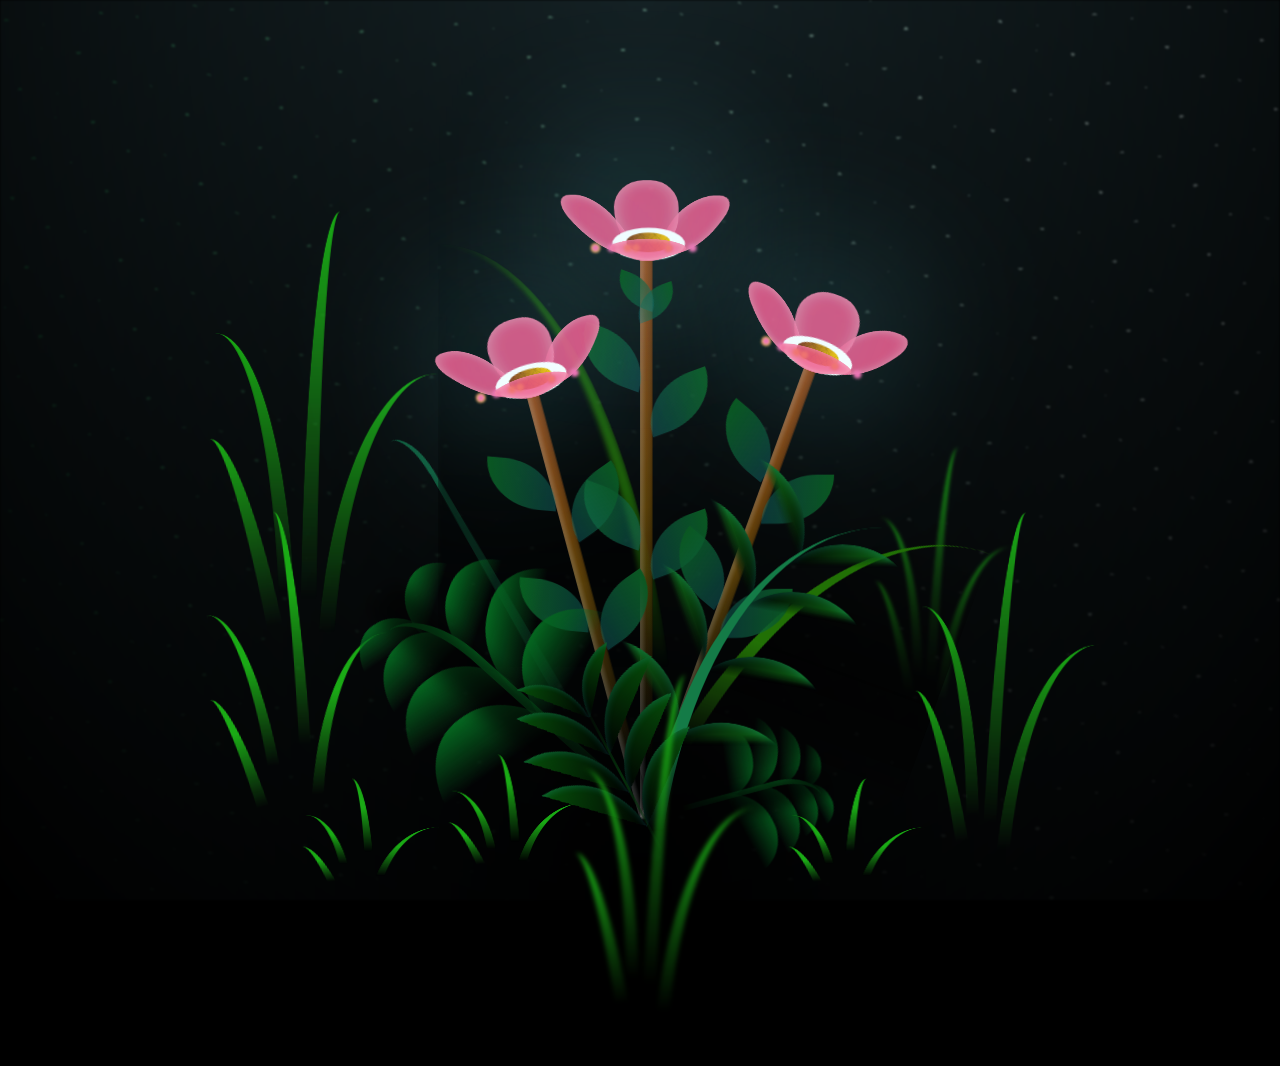
<file: style/gift/gift.html>
<!DOCTYPE html>
<html lang="en">

<head>
  <meta charset="UTF-8">
  <meta http-equiv="X-UA-Compatible" content="IE=edge">
  <meta name="viewport" content="width=device-width, initial-scale=1.0">
  <link rel="stylesheet" href="https://cdnjs.cloudflare.com/ajax/libs/font-awesome/6.5.1/css/all.min.css">
  <link rel="icon" type="image/png" href="https://i.postimg.cc/qvjz8QFW/Logo.png" />
  <link rel="stylesheet" href="./style/style.css">
  <title>Bông Hoa 8/3 💗</title>
</head>

<body class="container">
  <div id="mainContent" class="main-content">
    <div class="night"></div>


    <div class="flowers">

      <div class="flower flower--1">
        <div class="flower__leafs flower__leafs--1">
          <div class="flower__leaf flower__leaf--1"></div>
          <div class="flower__leaf flower__leaf--2"></div>
          <div class="flower__leaf flower__leaf--3"></div>
          <div class="flower__leaf flower__leaf--4"></div>
          <div class="flower__white-circle"></div>

          <div class="flower__light flower__light--1"></div>
          <div class="flower__light flower__light--2"></div>
          <div class="flower__light flower__light--3"></div>
          <div class="flower__light flower__light--4"></div>
          <div class="flower__light flower__light--5"></div>
          <div class="flower__light flower__light--6"></div>
          <div class="flower__light flower__light--7"></div>
          <div class="flower__light flower__light--8"></div>

        </div>
        <div class="flower__line">
          <div class="flower__line__leaf flower__line__leaf--1"></div>
          <div class="flower__line__leaf flower__line__leaf--2"></div>
          <div class="flower__line__leaf flower__line__leaf--3"></div>
          <div class="flower__line__leaf flower__line__leaf--4"></div>
          <div class="flower__line__leaf flower__line__leaf--5"></div>
          <div class="flower__line__leaf flower__line__leaf--6"></div>
        </div>
      </div>

      <div class="flower flower--2">
        <div class="flower__leafs flower__leafs--2">
          <div class="flower__leaf flower__leaf--1"></div>
          <div class="flower__leaf flower__leaf--2"></div>
          <div class="flower__leaf flower__leaf--3"></div>
          <div class="flower__leaf flower__leaf--4"></div>
          <div class="flower__white-circle"></div>

          <div class="flower__light flower__light--1"></div>
          <div class="flower__light flower__light--2"></div>
          <div class="flower__light flower__light--3"></div>
          <div class="flower__light flower__light--4"></div>
          <div class="flower__light flower__light--5"></div>
          <div class="flower__light flower__light--6"></div>
          <div class="flower__light flower__light--7"></div>
          <div class="flower__light flower__light--8"></div>

        </div>
        <div class="flower__line">
          <div class="flower__line__leaf flower__line__leaf--1"></div>
          <div class="flower__line__leaf flower__line__leaf--2"></div>
          <div class="flower__line__leaf flower__line__leaf--3"></div>
          <div class="flower__line__leaf flower__line__leaf--4"></div>
        </div>
      </div>

      <div class="flower flower--3">
        <div class="flower__leafs flower__leafs--3">
          <div class="flower__leaf flower__leaf--1"></div>
          <div class="flower__leaf flower__leaf--2"></div>
          <div class="flower__leaf flower__leaf--3"></div>
          <div class="flower__leaf flower__leaf--4"></div>
          <div class="flower__white-circle"></div>

          <div class="flower__light flower__light--1"></div>
          <div class="flower__light flower__light--2"></div>
          <div class="flower__light flower__light--3"></div>
          <div class="flower__light flower__light--4"></div>
          <div class="flower__light flower__light--5"></div>
          <div class="flower__light flower__light--6"></div>
          <div class="flower__light flower__light--7"></div>
          <div class="flower__light flower__light--8"></div>

        </div>
        <div class="flower__line">
          <div class="flower__line__leaf flower__line__leaf--1"></div>
          <div class="flower__line__leaf flower__line__leaf--2"></div>
          <div class="flower__line__leaf flower__line__leaf--3"></div>
          <div class="flower__line__leaf flower__line__leaf--4"></div>
        </div>
      </div>

      <div class="grow-ans" style="--d:1.2s">
        <div class="flower__g-long">
          <div class="flower__g-long__top"></div>
          <div class="flower__g-long__bottom"></div>
        </div>
      </div>

      <div class="growing-grass">
        <div class="flower__grass flower__grass--1">
          <div class="flower__grass--top"></div>
          <div class="flower__grass--bottom"></div>
          <div class="flower__grass__leaf flower__grass__leaf--1"></div>
          <div class="flower__grass__leaf flower__grass__leaf--2"></div>
          <div class="flower__grass__leaf flower__grass__leaf--3"></div>
          <div class="flower__grass__leaf flower__grass__leaf--4"></div>
          <div class="flower__grass__leaf flower__grass__leaf--5"></div>
          <div class="flower__grass__leaf flower__grass__leaf--6"></div>
          <div class="flower__grass__leaf flower__grass__leaf--7"></div>
          <div class="flower__grass__leaf flower__grass__leaf--8"></div>
          <div class="flower__grass__overlay"></div>
        </div>
      </div>

      <div class="growing-grass">
        <div class="flower__grass flower__grass--2">
          <div class="flower__grass--top"></div>
          <div class="flower__grass--bottom"></div>
          <div class="flower__grass__leaf flower__grass__leaf--1"></div>
          <div class="flower__grass__leaf flower__grass__leaf--2"></div>
          <div class="flower__grass__leaf flower__grass__leaf--3"></div>
          <div class="flower__grass__leaf flower__grass__leaf--4"></div>
          <div class="flower__grass__leaf flower__grass__leaf--5"></div>
          <div class="flower__grass__leaf flower__grass__leaf--6"></div>
          <div class="flower__grass__leaf flower__grass__leaf--7"></div>
          <div class="flower__grass__leaf flower__grass__leaf--8"></div>
          <div class="flower__grass__overlay"></div>
        </div>
      </div>

      <div class="grow-ans" style="--d:2.4s">
        <div class="flower__g-right flower__g-right--1">
          <div class="leaf"></div>
        </div>
      </div>

      <div class="grow-ans" style="--d:2.8s">
        <div class="flower__g-right flower__g-right--2">
          <div class="leaf"></div>
        </div>
      </div>

      <div class="grow-ans" style="--d:2.8s">
        <div class="flower__g-front">
          <div class="flower__g-front__leaf-wrapper flower__g-front__leaf-wrapper--1">
            <div class="flower__g-front__leaf"></div>
          </div>
          <div class="flower__g-front__leaf-wrapper flower__g-front__leaf-wrapper--2">
            <div class="flower__g-front__leaf"></div>
          </div>
          <div class="flower__g-front__leaf-wrapper flower__g-front__leaf-wrapper--3">
            <div class="flower__g-front__leaf"></div>
          </div>
          <div class="flower__g-front__leaf-wrapper flower__g-front__leaf-wrapper--4">
            <div class="flower__g-front__leaf"></div>
          </div>
          <div class="flower__g-front__leaf-wrapper flower__g-front__leaf-wrapper--5">
            <div class="flower__g-front__leaf"></div>
          </div>
          <div class="flower__g-front__leaf-wrapper flower__g-front__leaf-wrapper--6">
            <div class="flower__g-front__leaf"></div>
          </div>
          <div class="flower__g-front__leaf-wrapper flower__g-front__leaf-wrapper--7">
            <div class="flower__g-front__leaf"></div>
          </div>
          <div class="flower__g-front__leaf-wrapper flower__g-front__leaf-wrapper--8">
            <div class="flower__g-front__leaf"></div>
          </div>
          <div class="flower__g-front__line"></div>
        </div>
      </div>

      <div class="grow-ans" style="--d:3.2s">
        <div class="flower__g-fr">
          <div class="leaf"></div>
          <div class="flower__g-fr__leaf flower__g-fr__leaf--1"></div>
          <div class="flower__g-fr__leaf flower__g-fr__leaf--2"></div>
          <div class="flower__g-fr__leaf flower__g-fr__leaf--3"></div>
          <div class="flower__g-fr__leaf flower__g-fr__leaf--4"></div>
          <div class="flower__g-fr__leaf flower__g-fr__leaf--5"></div>
          <div class="flower__g-fr__leaf flower__g-fr__leaf--6"></div>
          <div class="flower__g-fr__leaf flower__g-fr__leaf--7"></div>
          <div class="flower__g-fr__leaf flower__g-fr__leaf--8"></div>
        </div>
      </div>

      <div class="long-g long-g--0">
        <div class="grow-ans" style="--d:3s">
          <div class="leaf leaf--0"></div>
        </div>
        <div class="grow-ans" style="--d:2.2s">
          <div class="leaf leaf--1"></div>
        </div>
        <div class="grow-ans" style="--d:3.4s">
          <div class="leaf leaf--2"></div>
        </div>
        <div class="grow-ans" style="--d:3.6s">
          <div class="leaf leaf--3"></div>
        </div>
      </div>

      <div class="long-g long-g--1">
        <div class="grow-ans" style="--d:3.6s">
          <div class="leaf leaf--0"></div>
        </div>
        <div class="grow-ans" style="--d:3.8s">
          <div class="leaf leaf--1"></div>
        </div>
        <div class="grow-ans" style="--d:4s">
          <div class="leaf leaf--2"></div>
        </div>
        <div class="grow-ans" style="--d:4.2s">
          <div class="leaf leaf--3"></div>
        </div>
      </div>

      <div class="long-g long-g--2">
        <div class="grow-ans" style="--d:4s">
          <div class="leaf leaf--0"></div>
        </div>
        <div class="grow-ans" style="--d:4.2s">
          <div class="leaf leaf--1"></div>
        </div>
        <div class="grow-ans" style="--d:4.4s">
          <div class="leaf leaf--2"></div>
        </div>
        <div class="grow-ans" style="--d:4.6s">
          <div class="leaf leaf--3"></div>
        </div>
      </div>

      <div class="long-g long-g--3">
        <div class="grow-ans" style="--d:4s">
          <div class="leaf leaf--0"></div>
        </div>
        <div class="grow-ans" style="--d:4.2s">
          <div class="leaf leaf--1"></div>
        </div>
        <div class="grow-ans" style="--d:3s">
          <div class="leaf leaf--2"></div>
        </div>
        <div class="grow-ans" style="--d:3.6s">
          <div class="leaf leaf--3"></div>
        </div>
      </div>

      <div class="long-g long-g--4">
        <div class="grow-ans" style="--d:4s">
          <div class="leaf leaf--0"></div>
        </div>
        <div class="grow-ans" style="--d:4.2s">
          <div class="leaf leaf--1"></div>
        </div>
        <div class="grow-ans" style="--d:3s">
          <div class="leaf leaf--2"></div>
        </div>
        <div class="grow-ans" style="--d:3.6s">
          <div class="leaf leaf--3"></div>
        </div>
      </div>

      <div class="long-g long-g--5">
        <div class="grow-ans" style="--d:4s">
          <div class="leaf leaf--0"></div>
        </div>
        <div class="grow-ans" style="--d:4.2s">
          <div class="leaf leaf--1"></div>
        </div>
        <div class="grow-ans" style="--d:3s">
          <div class="leaf leaf--2"></div>
        </div>
        <div class="grow-ans" style="--d:3.6s">
          <div class="leaf leaf--3"></div>
        </div>
      </div>

      <div class="long-g long-g--6">
        <div class="grow-ans" style="--d:4.2s">
          <div class="leaf leaf--0"></div>
        </div>
        <div class="grow-ans" style="--d:4.4s">
          <div class="leaf leaf--1"></div>
        </div>
        <div class="grow-ans" style="--d:4.6s">
          <div class="leaf leaf--2"></div>
        </div>
        <div class="grow-ans" style="--d:4.8s">
          <div class="leaf leaf--3"></div>
        </div>
      </div>

      <div class="long-g long-g--7">
        <div class="grow-ans" style="--d:3s">
          <div class="leaf leaf--0"></div>
        </div>
        <div class="grow-ans" style="--d:3.2s">
          <div class="leaf leaf--1"></div>
        </div>
        <div class="grow-ans" style="--d:3.5s">
          <div class="leaf leaf--2"></div>
        </div>
        <div class="grow-ans" style="--d:3.6s">
          <div class="leaf leaf--3"></div>
        </div>
      </div>
    </div>
  </div>
  <audio id="pop-sound" src="../pop.mp3"></audio>
  <script src="./style/script.js"></script>
</body>

</html>
</file>
<file: style/gift/style/style.css>
*,
*::after,
*::before {
  padding: 0;
  margin: 0;
  box-sizing: border-box;
}

:root {
  --dark-color: #000;
}

body {
  display: flex;
  align-items: flex-end;
  justify-content: center;
  min-height: 100vh;
  background-color: var(--dark-color);
  overflow: hidden;
  perspective: 1000px;
}

.night {
  position: fixed;
  left: 50%;
  top: 0;
  transform: translateX(-50%);
  width: 100%;
  height: 100%;
  filter: blur(0.1vmin);
  background-image:
    radial-gradient(ellipse at top, transparent 0%, var(--dark-color)),
    radial-gradient(ellipse at bottom,
      var(--dark-color),
      rgba(145, 233, 255, 0.2)),
    repeating-linear-gradient(220deg,
      rgb(0, 0, 0) 0px,
      rgb(0, 0, 0) 19px,
      transparent 19px,
      transparent 22px),
    repeating-linear-gradient(189deg,
      rgb(0, 0, 0) 0px,
      rgb(0, 0, 0) 19px,
      transparent 19px,
      transparent 22px),
    repeating-linear-gradient(148deg,
      rgb(0, 0, 0) 0px,
      rgb(0, 0, 0) 19px,
      transparent 19px,
      transparent 22px),
    linear-gradient(90deg, rgb(7, 107, 42), rgb(240, 240, 240));
}

.flowers {
  position: relative;
  transform: scale(0.9);
}

.flower {
  position: absolute;
  bottom: 10vmin;
  transform-origin: bottom center;
  z-index: 10;
  --fl-speed: 0.3s;
}

.flower--1 {
  -webkit-animation: moving-flower-1 4s linear infinite;
  animation: moving-flower-1 4s linear infinite;
}

.flower--1 .flower__line {
  height: 70vmin;
  -webkit-animation-delay: 0.3s;
  animation-delay: 0.3s;
}

.flower--1 .flower__line__leaf--1 {
  -webkit-animation: blooming-leaf-right var(--fl-speed) 1.6s backwards;
  animation: blooming-leaf-right var(--fl-speed) 1.6s backwards;
}

.flower--1 .flower__line__leaf--2 {
  -webkit-animation: blooming-leaf-right var(--fl-speed) 1.4s backwards;
  animation: blooming-leaf-right var(--fl-speed) 1.4s backwards;
}

.flower--1 .flower__line__leaf--3 {
  -webkit-animation: blooming-leaf-left var(--fl-speed) 1.2s backwards;
  animation: blooming-leaf-left var(--fl-speed) 1.2s backwards;
}

.flower--1 .flower__line__leaf--4 {
  -webkit-animation: blooming-leaf-left var(--fl-speed) 1s backwards;
  animation: blooming-leaf-left var(--fl-speed) 1s backwards;
}

.flower--1 .flower__line__leaf--5 {
  -webkit-animation: blooming-leaf-right var(--fl-speed) 1.8s backwards;
  animation: blooming-leaf-right var(--fl-speed) 1.8s backwards;
}

.flower--1 .flower__line__leaf--6 {
  -webkit-animation: blooming-leaf-left var(--fl-speed) 2s backwards;
  animation: blooming-leaf-left var(--fl-speed) 2s backwards;
}

.flower--2 {
  left: 50%;
  transform: rotate(20deg);
  -webkit-animation: moving-flower-2 4s linear infinite;
  animation: moving-flower-2 4s linear infinite;
}

.flower--2 .flower__line {
  height: 60vmin;
  -webkit-animation-delay: 0.6s;
  animation-delay: 0.6s;
}

.flower--2 .flower__line__leaf--1 {
  -webkit-animation: blooming-leaf-right var(--fl-speed) 1.9s backwards;
  animation: blooming-leaf-right var(--fl-speed) 1.9s backwards;
}

.flower--2 .flower__line__leaf--2 {
  -webkit-animation: blooming-leaf-right var(--fl-speed) 1.7s backwards;
  animation: blooming-leaf-right var(--fl-speed) 1.7s backwards;
}

.flower--2 .flower__line__leaf--3 {
  -webkit-animation: blooming-leaf-left var(--fl-speed) 1.5s backwards;
  animation: blooming-leaf-left var(--fl-speed) 1.5s backwards;
}

.flower--2 .flower__line__leaf--4 {
  -webkit-animation: blooming-leaf-left var(--fl-speed) 1.3s backwards;
  animation: blooming-leaf-left var(--fl-speed) 1.3s backwards;
}

.flower--3 {
  left: 50%;
  transform: rotate(-15deg);
  -webkit-animation: moving-flower-3 4s linear infinite;
  animation: moving-flower-3 4s linear infinite;
}

.flower--3 .flower__line {
  -webkit-animation-delay: 0.9s;
  animation-delay: 0.9s;
}

.flower--3 .flower__line__leaf--1 {
  -webkit-animation: blooming-leaf-right var(--fl-speed) 2.5s backwards;
  animation: blooming-leaf-right var(--fl-speed) 2.5s backwards;
}

.flower--3 .flower__line__leaf--2 {
  -webkit-animation: blooming-leaf-right var(--fl-speed) 2.3s backwards;
  animation: blooming-leaf-right var(--fl-speed) 2.3s backwards;
}

.flower--3 .flower__line__leaf--3 {
  -webkit-animation: blooming-leaf-left var(--fl-speed) 2.1s backwards;
  animation: blooming-leaf-left var(--fl-speed) 2.1s backwards;
}

.flower--3 .flower__line__leaf--4 {
  -webkit-animation: blooming-leaf-left var(--fl-speed) 1.9s backwards;
  animation: blooming-leaf-left var(--fl-speed) 1.9s backwards;
}

.flower__leafs {
  position: relative;
  -webkit-animation: blooming-flower 2s backwards;
  animation: blooming-flower 2s backwards;
}

.flower__leafs--1 {
  -webkit-animation-delay: 1.1s;
  animation-delay: 1.1s;
}

.flower__leafs--2 {
  -webkit-animation-delay: 1.4s;
  animation-delay: 1.4s;
}

.flower__leafs--3 {
  -webkit-animation-delay: 1.7s;
  animation-delay: 1.7s;
}

.flower__leafs::after {
  content: "";
  position: absolute;
  left: 0;
  top: 0;
  transform: translate(-50%, -100%);
  width: 8vmin;
  height: 8vmin;
  background-color: #6bf0ff;
  filter: blur(10vmin);
}

.flower__leaf {
  position: absolute;
  bottom: 0;
  left: 50%;
  width: 8vmin;
  height: 11vmin;
  border-radius: 51% 49% 47% 53%/44% 45% 55% 69%;
  background-color: #f672b0;
  background-image: linear-gradient(to top, #ee5286, #ee5286);
  transform-origin: bottom center;
  opacity: 0.9;
  box-shadow: inset 0 0 2vmin rgba(255, 255, 255, 0.5);
}

.flower__leaf--1 {
  transform: translate(-10%, 1%) rotateY(40deg) rotateX(-50deg);
}

.flower__leaf--2 {
  transform: translate(-50%, -4%) rotateX(40deg);
}

.flower__leaf--3 {
  transform: translate(-90%, 0%) rotateY(45deg) rotateX(50deg);
}

.flower__leaf--4 {
  width: 8vmin;
  height: 8vmin;
  transform-origin: bottom left;
  border-radius: 4vmin 10vmin 4vmin 4vmin;
  transform: translate(0%, 18%) rotateX(70deg) rotate(-43deg);
  background-image: linear-gradient(to top, #ee5286, #ee5286);
  z-index: 1;
  opacity: 0.8;
}

.flower__white-circle {
  position: absolute;
  left: -3.5vmin;
  top: -3vmin;
  width: 9vmin;
  height: 4vmin;
  border-radius: 50%;
  background-color: #fff;
}

.flower__white-circle::after {
  content: "";
  position: absolute;
  left: 50%;
  top: 45%;
  transform: translate(-50%, -50%);
  width: 60%;
  height: 60%;
  border-radius: inherit;
  background-image:
    repeating-linear-gradient(135deg,
      rgba(0, 0, 0, 0.03) 0px,
      rgba(0, 0, 0, 0.03) 1px,
      transparent 1px,
      transparent 12px),
    repeating-linear-gradient(45deg,
      rgba(0, 0, 0, 0.03) 0px,
      rgba(0, 0, 0, 0.03) 1px,
      transparent 1px,
      transparent 12px),
    repeating-linear-gradient(67.5deg,
      rgba(0, 0, 0, 0.03) 0px,
      rgba(0, 0, 0, 0.03) 1px,
      transparent 1px,
      transparent 12px),
    repeating-linear-gradient(135deg,
      rgba(0, 0, 0, 0.03) 0px,
      rgba(0, 0, 0, 0.03) 1px,
      transparent 1px,
      transparent 12px),
    repeating-linear-gradient(45deg,
      rgba(0, 0, 0, 0.03) 0px,
      rgba(0, 0, 0, 0.03) 1px,
      transparent 1px,
      transparent 12px),
    repeating-linear-gradient(112.5deg,
      rgba(0, 0, 0, 0.03) 0px,
      rgba(0, 0, 0, 0.03) 1px,
      transparent 1px,
      transparent 12px),
    repeating-linear-gradient(112.5deg,
      rgba(0, 0, 0, 0.03) 0px,
      rgba(0, 0, 0, 0.03) 1px,
      transparent 1px,
      transparent 12px),
    repeating-linear-gradient(45deg,
      rgba(0, 0, 0, 0.03) 0px,
      rgba(0, 0, 0, 0.03) 1px,
      transparent 1px,
      transparent 12px),
    repeating-linear-gradient(22.5deg,
      rgba(0, 0, 0, 0.03) 0px,
      rgba(0, 0, 0, 0.03) 1px,
      transparent 1px,
      transparent 12px),
    repeating-linear-gradient(45deg,
      rgba(0, 0, 0, 0.03) 0px,
      rgba(0, 0, 0, 0.03) 1px,
      transparent 1px,
      transparent 12px),
    repeating-linear-gradient(22.5deg,
      rgba(0, 0, 0, 0.03) 0px,
      rgba(0, 0, 0, 0.03) 1px,
      transparent 1px,
      transparent 12px),
    repeating-linear-gradient(135deg,
      rgba(0, 0, 0, 0.03) 0px,
      rgba(0, 0, 0, 0.03) 1px,
      transparent 1px,
      transparent 12px),
    repeating-linear-gradient(157.5deg,
      rgba(0, 0, 0, 0.03) 0px,
      rgba(0, 0, 0, 0.03) 1px,
      transparent 1px,
      transparent 12px),
    repeating-linear-gradient(67.5deg,
      rgba(0, 0, 0, 0.03) 0px,
      rgba(0, 0, 0, 0.03) 1px,
      transparent 1px,
      transparent 12px),
    repeating-linear-gradient(67.5deg,
      rgba(0, 0, 0, 0.03) 0px,
      rgba(0, 0, 0, 0.03) 1px,
      transparent 1px,
      transparent 12px),
    linear-gradient(90deg, rgb(127, 47, 21), rgb(255, 206, 0));
}

.flower__line {
  height: 55vmin;
  width: 1.5vmin;
  background-image:
    linear-gradient(to left,
      rgba(0, 0, 0, 0.2),
      transparent,
      rgba(255, 255, 255, 0.2)),
    linear-gradient(to top, transparent 10%, #583e08, #944415);
  box-shadow: inset 0 0 2px rgba(0, 0, 0, 0.5);
  -webkit-animation: grow-flower-tree 4s backwards;
  animation: grow-flower-tree 4s backwards;
}

.flower__line__leaf {
  --w: 7vmin;
  --h: calc(var(--w) + 2vmin);
  position: absolute;
  top: 20%;
  left: 90%;
  width: var(--w);
  height: var(--h);
  border-top-right-radius: var(--h);
  border-bottom-left-radius: var(--h);
  background-image: linear-gradient(to top, rgba(20, 117, 122, 0.4), #095721);
}

.flower__line__leaf--1 {
  transform: rotate(70deg) rotateY(30deg);
}

.flower__line__leaf--2 {
  top: 45%;
  transform: rotate(70deg) rotateY(30deg);
}

.flower__line__leaf--3,
.flower__line__leaf--4,
.flower__line__leaf--6 {
  border-top-right-radius: 0;
  border-bottom-left-radius: 0;
  border-top-left-radius: var(--h);
  border-bottom-right-radius: var(--h);
  left: -460%;
  top: 12%;
  transform: rotate(-70deg) rotateY(30deg);
}

.flower__line__leaf--4 {
  top: 40%;
}

.flower__line__leaf--5 {
  top: 0;
  transform-origin: left;
  transform: rotate(70deg) rotateY(30deg) scale(0.6);
}

.flower__line__leaf--6 {
  top: -2%;
  left: -450%;
  transform-origin: right;
  transform: rotate(-70deg) rotateY(30deg) scale(0.6);
}

.flower__light {
  position: absolute;
  bottom: 0vmin;
  width: 1vmin;
  height: 1vmin;
  background-color: rgb(255, 251, 0);
  border-radius: 50%;
  filter: blur(0.2vmin);
  -webkit-animation: light-ans 4s linear infinite backwards;
  animation: light-ans 4s linear infinite backwards;
}

.flower__light:nth-child(odd) {
  background-color: #f76baf;
}

.flower__light--1 {
  left: -2vmin;
  -webkit-animation-delay: 1s;
  animation-delay: 1s;
}

.flower__light--2 {
  left: 3vmin;
  -webkit-animation-delay: 0.5s;
  animation-delay: 0.5s;
}

.flower__light--3 {
  left: -6vmin;
  -webkit-animation-delay: 0.3s;
  animation-delay: 0.3s;
}

.flower__light--4 {
  left: 6vmin;
  -webkit-animation-delay: 0.9s;
  animation-delay: 0.9s;
}

.flower__light--5 {
  left: -1vmin;
  -webkit-animation-delay: 1.5s;
  animation-delay: 1.5s;
}

.flower__light--6 {
  left: -4vmin;
  -webkit-animation-delay: 3s;
  animation-delay: 3s;
}

.flower__light--7 {
  left: 3vmin;
  -webkit-animation-delay: 2s;
  animation-delay: 2s;
}

.flower__light--8 {
  left: -6vmin;
  -webkit-animation-delay: 3.5s;
  animation-delay: 3.5s;
}

.flower__grass {
  --c: #04661f;
  --line-w: 1.5vmin;
  position: absolute;
  bottom: 12vmin;
  left: -7vmin;
  display: flex;
  flex-direction: column;
  align-items: flex-end;
  z-index: 20;
  transform-origin: bottom center;
  transform: rotate(-48deg) rotateY(40deg);
}

.flower__grass--1 {
  -webkit-animation: moving-grass 2s linear infinite;
  animation: moving-grass 2s linear infinite;
}

.flower__grass--2 {
  left: 2vmin;
  bottom: 10vmin;
  transform: scale(0.5) rotate(75deg) rotateX(10deg) rotateY(-200deg);
  opacity: 0.8;
  z-index: 0;
  -webkit-animation: moving-grass--2 1.5s linear infinite;
  animation: moving-grass--2 1.5s linear infinite;
}

.flower__grass--top {
  width: 7vmin;
  height: 10vmin;
  border-top-right-radius: 100%;
  border-right: var(--line-w) solid var(--c);
  transform-origin: bottom center;
  transform: rotate(-2deg);
}

.flower__grass--bottom {
  margin-top: -2px;
  width: var(--line-w);
  height: 25vmin;
  background-image: linear-gradient(to top, transparent, var(--c));
}

.flower__grass__leaf {
  --size: 10vmin;
  position: absolute;
  width: calc(var(--size) * 2.1);
  height: var(--size);
  border-top-left-radius: var(--size);
  border-top-right-radius: var(--size);
  background-image: linear-gradient(to top,
      transparent,
      transparent 30%,
      var(--c));
  z-index: 100;
}

.flower__grass__leaf--1 {
  top: -6%;
  left: 30%;
  --size: 6vmin;
  transform: rotate(-20deg);
  -webkit-animation: growing-grass-ans--1 2s 2.6s backwards;
  animation: growing-grass-ans--1 2s 2.6s backwards;
}

@-webkit-keyframes growing-grass-ans--1 {
  0% {
    transform-origin: bottom left;
    transform: rotate(-20deg) scale(0);
  }
}

@keyframes growing-grass-ans--1 {
  0% {
    transform-origin: bottom left;
    transform: rotate(-20deg) scale(0);
  }
}

.flower__grass__leaf--2 {
  top: -5%;
  left: -110%;
  --size: 6vmin;
  transform: rotate(10deg);
  -webkit-animation: growing-grass-ans--2 2s 2.4s linear backwards;
  animation: growing-grass-ans--2 2s 2.4s linear backwards;
}

@-webkit-keyframes growing-grass-ans--2 {
  0% {
    transform-origin: bottom right;
    transform: rotate(10deg) scale(0);
  }
}

@keyframes growing-grass-ans--2 {
  0% {
    transform-origin: bottom right;
    transform: rotate(10deg) scale(0);
  }
}

.flower__grass__leaf--3 {
  top: 5%;
  left: 60%;
  --size: 8vmin;
  transform: rotate(-18deg) rotateX(-20deg);
  -webkit-animation: growing-grass-ans--3 2s 2.2s linear backwards;
  animation: growing-grass-ans--3 2s 2.2s linear backwards;
}

@-webkit-keyframes growing-grass-ans--3 {
  0% {
    transform-origin: bottom left;
    transform: rotate(-18deg) rotateX(-20deg) scale(0);
  }
}

@keyframes growing-grass-ans--3 {
  0% {
    transform-origin: bottom left;
    transform: rotate(-18deg) rotateX(-20deg) scale(0);
  }
}

.flower__grass__leaf--4 {
  top: 6%;
  left: -135%;
  --size: 8vmin;
  transform: rotate(2deg);
  -webkit-animation: growing-grass-ans--4 2s 2s linear backwards;
  animation: growing-grass-ans--4 2s 2s linear backwards;
}

@-webkit-keyframes growing-grass-ans--4 {
  0% {
    transform-origin: bottom right;
    transform: rotate(2deg) scale(0);
  }
}

@keyframes growing-grass-ans--4 {
  0% {
    transform-origin: bottom right;
    transform: rotate(2deg) scale(0);
  }
}

.flower__grass__leaf--5 {
  top: 20%;
  left: 60%;
  --size: 10vmin;
  transform: rotate(-24deg) rotateX(-20deg);
  -webkit-animation: growing-grass-ans--5 2s 1.8s linear backwards;
  animation: growing-grass-ans--5 2s 1.8s linear backwards;
}

@-webkit-keyframes growing-grass-ans--5 {
  0% {
    transform-origin: bottom left;
    transform: rotate(-24deg) rotateX(-20deg) scale(0);
  }
}

@keyframes growing-grass-ans--5 {
  0% {
    transform-origin: bottom left;
    transform: rotate(-24deg) rotateX(-20deg) scale(0);
  }
}

.flower__grass__leaf--6 {
  top: 22%;
  left: -180%;
  --size: 10vmin;
  transform: rotate(10deg);
  -webkit-animation: growing-grass-ans--6 2s 1.6s linear backwards;
  animation: growing-grass-ans--6 2s 1.6s linear backwards;
}

@-webkit-keyframes growing-grass-ans--6 {
  0% {
    transform-origin: bottom right;
    transform: rotate(10deg) scale(0);
  }
}

@keyframes growing-grass-ans--6 {
  0% {
    transform-origin: bottom right;
    transform: rotate(10deg) scale(0);
  }
}

.flower__grass__leaf--7 {
  top: 39%;
  left: 70%;
  --size: 10vmin;
  transform: rotate(-10deg);
  -webkit-animation: growing-grass-ans--7 2s 1.4s linear backwards;
  animation: growing-grass-ans--7 2s 1.4s linear backwards;
}

@-webkit-keyframes growing-grass-ans--7 {
  0% {
    transform-origin: bottom left;
    transform: rotate(-10deg) scale(0);
  }
}

@keyframes growing-grass-ans--7 {
  0% {
    transform-origin: bottom left;
    transform: rotate(-10deg) scale(0);
  }
}

.flower__grass__leaf--8 {
  top: 40%;
  left: -215%;
  --size: 11vmin;
  transform: rotate(10deg);
  -webkit-animation: growing-grass-ans--8 2s 1.2s linear backwards;
  animation: growing-grass-ans--8 2s 1.2s linear backwards;
}

@-webkit-keyframes growing-grass-ans--8 {
  0% {
    transform-origin: bottom right;
    transform: rotate(10deg) scale(0);
  }
}

@keyframes growing-grass-ans--8 {
  0% {
    transform-origin: bottom right;
    transform: rotate(10deg) scale(0);
  }
}

.flower__grass__overlay {
  position: absolute;
  top: -10%;
  right: 0%;
  width: 100%;
  height: 100%;
  background-color: rgba(0, 0, 0, 0.6);
  filter: blur(1.5vmin);
  z-index: 100;
}

.flower__g-long {
  --w: 2vmin;
  --h: 6vmin;
  --c: #0e5b3c;
  position: absolute;
  bottom: 10vmin;
  left: -3vmin;
  transform-origin: bottom center;
  transform: rotate(-30deg) rotateY(-20deg);
  display: flex;
  flex-direction: column;
  align-items: flex-end;
  -webkit-animation: flower-g-long-ans 3s linear infinite;
  animation: flower-g-long-ans 3s linear infinite;
}

@-webkit-keyframes flower-g-long-ans {

  0%,
  100% {
    transform: rotate(-30deg) rotateY(-20deg);
  }

  50% {
    transform: rotate(-32deg) rotateY(-20deg);
  }
}

@keyframes flower-g-long-ans {

  0%,
  100% {
    transform: rotate(-30deg) rotateY(-20deg);
  }

  50% {
    transform: rotate(-32deg) rotateY(-20deg);
  }
}

.flower__g-long__top {
  top: calc(var(--h) * -1);
  width: calc(var(--w) + 1vmin);
  height: var(--h);
  border-top-right-radius: 100%;
  border-right: 0.7vmin solid var(--c);
  transform: translate(-0.7vmin, 1vmin);
}

.flower__g-long__bottom {
  width: var(--w);
  height: 50vmin;
  transform-origin: bottom center;
  background-image: linear-gradient(to top, transparent 30%, var(--c));
  box-shadow: inset 0 0 2px rgba(0, 0, 0, 0.5);
  -webkit-clip-path: polygon(35% 0, 65% 1%, 100% 100%, 0% 100%);
  clip-path: polygon(35% 0, 65% 1%, 100% 100%, 0% 100%);
}

.flower__g-right {
  position: absolute;
  bottom: 6vmin;
  left: -2vmin;
  transform-origin: bottom left;
  transform: rotate(20deg);
}

.flower__g-right .leaf {
  width: 30vmin;
  height: 50vmin;
  border-top-left-radius: 100%;
  border-left: 2vmin solid #217005;
  background-image: linear-gradient(to bottom,
      transparent,
      var(--dark-color) 60%);
  -webkit-mask-image: linear-gradient(to top, transparent 30%, #24803e 60%);
  mask-image: linear-gradient(to top, transparent 30%, #24803e 60%);
}

.flower__g-right--1 {
  -webkit-animation: flower-g-right-ans 2.5s linear infinite;
  animation: flower-g-right-ans 2.5s linear infinite;
}

.flower__g-right--2 {
  left: 5vmin;
  transform: rotateY(-180deg);
  -webkit-animation: flower-g-right-ans--2 3s linear infinite;
  animation: flower-g-right-ans--2 3s linear infinite;
}

.flower__g-right--2 .leaf {
  height: 75vmin;
  filter: blur(0.3vmin);
  opacity: 0.8;
}

@-webkit-keyframes flower-g-right-ans {

  0%,
  100% {
    transform: rotate(20deg);
  }

  50% {
    transform: rotate(24deg) rotateX(-20deg);
  }
}

@keyframes flower-g-right-ans {

  0%,
  100% {
    transform: rotate(20deg);
  }

  50% {
    transform: rotate(24deg) rotateX(-20deg);
  }
}

@-webkit-keyframes flower-g-right-ans--2 {

  0%,
  100% {
    transform: rotateY(-180deg) rotate(0deg) rotateX(-20deg);
  }

  50% {
    transform: rotateY(-180deg) rotate(6deg) rotateX(-20deg);
  }
}

@keyframes flower-g-right-ans--2 {

  0%,
  100% {
    transform: rotateY(-180deg) rotate(0deg) rotateX(-20deg);
  }

  50% {
    transform: rotateY(-180deg) rotate(6deg) rotateX(-20deg);
  }
}

.flower__g-front {
  position: absolute;
  bottom: 6vmin;
  left: 2.5vmin;
  z-index: 100;
  transform-origin: bottom center;
  transform: rotate(-28deg) rotateY(30deg) scale(1.04);
  -webkit-animation: flower__g-front-ans 2s linear infinite;
  animation: flower__g-front-ans 2s linear infinite;
}

@-webkit-keyframes flower__g-front-ans {

  0%,
  100% {
    transform: rotate(-28deg) rotateY(30deg) scale(1.04);
  }

  50% {
    transform: rotate(-35deg) rotateY(40deg) scale(1.04);
  }
}

@keyframes flower__g-front-ans {

  0%,
  100% {
    transform: rotate(-28deg) rotateY(30deg) scale(1.04);
  }

  50% {
    transform: rotate(-35deg) rotateY(40deg) scale(1.04);
  }
}

.flower__g-front__line {
  width: 0.3vmin;
  height: 20vmin;
  background-image: linear-gradient(to top,
      transparent,
      #042e0b,
      transparent 100%);
  position: relative;
}

.flower__g-front__leaf-wrapper {
  position: absolute;
  top: 0;
  left: 0;
  transform-origin: bottom left;
  transform: rotate(10deg);
}

.flower__g-front__leaf-wrapper:nth-child(even) {
  left: 0vmin;
  transform: rotateY(-180deg) rotate(5deg);
  -webkit-animation: flower__g-front__leaf-left-ans 1s ease-in backwards;
  animation: flower__g-front__leaf-left-ans 1s ease-in backwards;
}

.flower__g-front__leaf-wrapper:nth-child(odd) {
  -webkit-animation: flower__g-front__leaf-ans 1s ease-in backwards;
  animation: flower__g-front__leaf-ans 1s ease-in backwards;
}

.flower__g-front__leaf-wrapper--1 {
  top: -8vmin;
  transform: scale(0.7);
  -webkit-animation: flower__g-front__leaf-ans 1s 5.5s ease-in backwards !important;
  animation: flower__g-front__leaf-ans 1s 5.5s ease-in backwards !important;
}

.flower__g-front__leaf-wrapper--2 {
  top: -8vmin;
  transform: rotateY(-180deg) scale(0.7) !important;
  -webkit-animation: flower__g-front__leaf-left-ans-2 1s 4.6s ease-in backwards !important;
  animation: flower__g-front__leaf-left-ans-2 1s 4.6s ease-in backwards !important;
}

.flower__g-front__leaf-wrapper--3 {
  top: -3vmin;
  -webkit-animation: flower__g-front__leaf-ans 1s 4.6s ease-in backwards;
  animation: flower__g-front__leaf-ans 1s 4.6s ease-in backwards;
}

.flower__g-front__leaf-wrapper--4 {
  top: -3vmin;
  transform: rotateY(-180deg) scale(0.9) !important;
  -webkit-animation: flower__g-front__leaf-left-ans-2 1s 4.6s ease-in backwards !important;
  animation: flower__g-front__leaf-left-ans-2 1s 4.6s ease-in backwards !important;
}

@-webkit-keyframes flower__g-front__leaf-left-ans-2 {
  0% {
    transform: rotateY(-180deg) scale(0);
  }
}

@keyframes flower__g-front__leaf-left-ans-2 {
  0% {
    transform: rotateY(-180deg) scale(0);
  }
}

.flower__g-front__leaf-wrapper--5,
.flower__g-front__leaf-wrapper--6 {
  top: 2vmin;
}

.flower__g-front__leaf-wrapper--7,
.flower__g-front__leaf-wrapper--8 {
  top: 6.5vmin;
}

.flower__g-front__leaf-wrapper--2 {
  -webkit-animation-delay: 5.2s !important;
  animation-delay: 5.2s !important;
}

.flower__g-front__leaf-wrapper--3 {
  -webkit-animation-delay: 4.9s !important;
  animation-delay: 4.9s !important;
}

.flower__g-front__leaf-wrapper--5 {
  -webkit-animation-delay: 4.3s !important;
  animation-delay: 4.3s !important;
}

.flower__g-front__leaf-wrapper--6 {
  -webkit-animation-delay: 4.1s !important;
  animation-delay: 4.1s !important;
}

.flower__g-front__leaf-wrapper--7 {
  -webkit-animation-delay: 3.8s !important;
  animation-delay: 3.8s !important;
}

.flower__g-front__leaf-wrapper--8 {
  -webkit-animation-delay: 3.5s !important;
  animation-delay: 3.5s !important;
}

@-webkit-keyframes flower__g-front__leaf-ans {
  0% {
    transform: rotate(10deg) scale(0);
  }
}

@keyframes flower__g-front__leaf-ans {
  0% {
    transform: rotate(10deg) scale(0);
  }
}

@-webkit-keyframes flower__g-front__leaf-left-ans {
  0% {
    transform: rotateY(-180deg) rotate(5deg) scale(0);
  }
}

@keyframes flower__g-front__leaf-left-ans {
  0% {
    transform: rotateY(-180deg) rotate(5deg) scale(0);
  }
}

.flower__g-front__leaf {
  width: 10vmin;
  height: 10vmin;
  border-radius: 100% 0% 0% 100%/100% 100% 0% 0%;
  box-shadow: inset 0 2px 1vmin hsla(184deg, 97%, 58%, 0.2);
  background-image:
    linear-gradient(to bottom left, transparent, var(--dark-color)),
    linear-gradient(to bottom right, #064f0a 50%, transparent 50%, transparent);
  -webkit-mask-image: linear-gradient(to bottom right,
      #097149 50%,
      transparent 50%,
      transparent);
  mask-image: linear-gradient(to bottom right,
      #0e8723 50%,
      transparent 50%,
      transparent);
}

.flower__g-fr {
  position: absolute;
  bottom: -4vmin;
  left: vmin;
  transform-origin: bottom left;
  z-index: 10;
  -webkit-animation: flower__g-fr-ans 2s linear infinite;
  animation: flower__g-fr-ans 2s linear infinite;
}

@-webkit-keyframes flower__g-fr-ans {

  0%,
  100% {
    transform: rotate(2deg);
  }

  50% {
    transform: rotate(4deg);
  }
}

@keyframes flower__g-fr-ans {

  0%,
  100% {
    transform: rotate(2deg);
  }

  50% {
    transform: rotate(4deg);
  }
}

.flower__g-fr .leaf {
  width: 30vmin;
  height: 50vmin;
  border-top-left-radius: 100%;
  border-left: 2vmin solid #147b47;
  -webkit-mask-image: linear-gradient(to top, transparent 25%, #0e4e2a 50%);
  mask-image: linear-gradient(to top, transparent 25%, #0e4e2a 50%);
  position: relative;
  z-index: 1;
}

.flower__g-fr__leaf {
  position: absolute;
  top: 0;
  left: 0;
  width: 10vmin;
  height: 10vmin;
  border-radius: 100% 0% 0% 100%/100% 100% 0% 0%;
  box-shadow: inset 0 2px 1vmin hsla(184deg, 97%, 58%, 0.2);
  background-image:
    linear-gradient(to bottom left, transparent, var(--dark-color) 98%),
    linear-gradient(to bottom right, #106e18 45%, transparent 50%, transparent);
  -webkit-mask-image: linear-gradient(135deg,
      #175f22 40%,
      transparent 50%,
      transparent);
  mask-image: linear-gradient(135deg,
      #175f22 40%,
      transparent 50%,
      transparent);
}

.flower__g-fr__leaf--1 {
  left: 20vmin;
  transform: rotate(45deg);
  -webkit-animation: flower__g-fr-leaft-ans-1 0.5s 5.2s linear backwards;
  animation: flower__g-fr-leaft-ans-1 0.5s 5.2s linear backwards;
}

@-webkit-keyframes flower__g-fr-leaft-ans-1 {
  0% {
    transform-origin: left;
    transform: rotate(45deg) scale(0);
  }
}

@keyframes flower__g-fr-leaft-ans-1 {
  0% {
    transform-origin: left;
    transform: rotate(45deg) scale(0);
  }
}

.flower__g-fr__leaf--2 {
  left: 12vmin;
  top: -7vmin;
  transform: rotate(25deg) rotateY(-180deg);
  -webkit-animation: flower__g-fr-leaft-ans-6 0.5s 5s linear backwards;
  animation: flower__g-fr-leaft-ans-6 0.5s 5s linear backwards;
}

.flower__g-fr__leaf--3 {
  left: 15vmin;
  top: 6vmin;
  transform: rotate(55deg);
  -webkit-animation: flower__g-fr-leaft-ans-5 0.5s 4.8s linear backwards;
  animation: flower__g-fr-leaft-ans-5 0.5s 4.8s linear backwards;
}

.flower__g-fr__leaf--4 {
  left: 6vmin;
  top: -2vmin;
  transform: rotate(25deg) rotateY(-180deg);
  -webkit-animation: flower__g-fr-leaft-ans-6 0.5s 4.6s linear backwards;
  animation: flower__g-fr-leaft-ans-6 0.5s 4.6s linear backwards;
}

.flower__g-fr__leaf--5 {
  left: 10vmin;
  top: 14vmin;
  transform: rotate(55deg);
  -webkit-animation: flower__g-fr-leaft-ans-5 0.5s 4.4s linear backwards;
  animation: flower__g-fr-leaft-ans-5 0.5s 4.4s linear backwards;
}

@-webkit-keyframes flower__g-fr-leaft-ans-5 {
  0% {
    transform-origin: left;
    transform: rotate(55deg) scale(0);
  }
}

@keyframes flower__g-fr-leaft-ans-5 {
  0% {
    transform-origin: left;
    transform: rotate(55deg) scale(0);
  }
}

.flower__g-fr__leaf--6 {
  left: 0vmin;
  top: 6vmin;
  transform: rotate(25deg) rotateY(-180deg);
  -webkit-animation: flower__g-fr-leaft-ans-6 0.5s 4.2s linear backwards;
  animation: flower__g-fr-leaft-ans-6 0.5s 4.2s linear backwards;
}

@-webkit-keyframes flower__g-fr-leaft-ans-6 {
  0% {
    transform-origin: right;
    transform: rotate(25deg) rotateY(-180deg) scale(0);
  }
}

@keyframes flower__g-fr-leaft-ans-6 {
  0% {
    transform-origin: right;
    transform: rotate(25deg) rotateY(-180deg) scale(0);
  }
}

.flower__g-fr__leaf--7 {
  left: 5vmin;
  top: 22vmin;
  transform: rotate(45deg);
  -webkit-animation: flower__g-fr-leaft-ans-7 0.5s 4s linear backwards;
  animation: flower__g-fr-leaft-ans-7 0.5s 4s linear backwards;
}

@-webkit-keyframes flower__g-fr-leaft-ans-7 {
  0% {
    transform-origin: left;
    transform: rotate(45deg) scale(0);
  }
}

@keyframes flower__g-fr-leaft-ans-7 {
  0% {
    transform-origin: left;
    transform: rotate(45deg) scale(0);
  }
}

.flower__g-fr__leaf--8 {
  left: -4vmin;
  top: 15vmin;
  transform: rotate(15deg) rotateY(-180deg);
  -webkit-animation: flower__g-fr-leaft-ans-8 0.5s 3.8s linear backwards;
  animation: flower__g-fr-leaft-ans-8 0.5s 3.8s linear backwards;
}

@-webkit-keyframes flower__g-fr-leaft-ans-8 {
  0% {
    transform-origin: right;
    transform: rotate(15deg) rotateY(-180deg) scale(0);
  }
}

@keyframes flower__g-fr-leaft-ans-8 {
  0% {
    transform-origin: right;
    transform: rotate(15deg) rotateY(-180deg) scale(0);
  }
}

.long-g {
  position: absolute;
  bottom: 25vmin;
  left: -42vmin;
  transform-origin: bottom left;
}

.long-g--1 {
  bottom: 0vmin;
  transform: scale(0.8) rotate(-5deg);
}

.long-g--1 .leaf {
  -webkit-mask-image: linear-gradient(to top,
      transparent 40%,
      #196d2a 80%) !important;
  mask-image: linear-gradient(to top,
      transparent 40%,
      #196d2a 80%) !important;
}

.long-g--1 .leaf--1 {
  --w: 5vmin;
  --h: 60vmin;
  left: -2vmin;
  transform: rotate(3deg) rotateY(-180deg);
}

.long-g--2,
.long-g--3 {
  bottom: -3vmin;
  left: -35vmin;
  transform-origin: center;
  transform: scale(0.6) rotateX(60deg);
}

.long-g--2 .leaf,
.long-g--3 .leaf {
  -webkit-mask-image: linear-gradient(to top,
      transparent 50%,
      #176220 80%) !important;
  mask-image: linear-gradient(to top,
      transparent 50%,
      #176220 80%) !important;
}

.long-g--2 .leaf--1,
.long-g--3 .leaf--1 {
  left: -1vmin;
  transform: rotateY(-180deg);
}

.long-g--3 {
  left: -17vmin;
  bottom: 0vmin;
}

.long-g--3 .leaf {
  -webkit-mask-image: linear-gradient(to top,
      transparent 40%,
      #176220 80%) !important;
  mask-image: linear-gradient(to top,
      transparent 40%,
      #176220 80%) !important;
}

.long-g--4 {
  left: 25vmin;
  bottom: -3vmin;
  transform-origin: center;
  transform: scale(0.6) rotateX(60deg);
}

.long-g--4 .leaf {
  -webkit-mask-image: linear-gradient(to top,
      transparent 50%,
      #176220 80%) !important;
}

.long-g--5 {
  left: 42vmin;
  bottom: 0vmin;
  transform: scale(0.8) rotate(2deg);
}

.long-g--6 {
  left: 0vmin;
  bottom: -20vmin;
  z-index: 100;
  filter: blur(0.3vmin);
  transform: scale(0.8) rotate(2deg);
}

.long-g--7 {
  left: 35vmin;
  bottom: 20vmin;
  z-index: -1;
  filter: blur(0.3vmin);
  transform: scale(0.6) rotate(2deg);
  opacity: 0.7;
}

.long-g .leaf {
  --w: 15vmin;
  --h: 40vmin;
  --c: #1aaa15;
  position: absolute;
  bottom: 0;
  width: var(--w);
  height: var(--h);
  border-top-left-radius: 100%;
  border-left: 2vmin solid var(--c);
  -webkit-mask-image: linear-gradient(to top,
      transparent 20%,
      var(--dark-color));
  transform-origin: bottom center;
}

.long-g .leaf--0 {
  left: 2vmin;
  -webkit-animation: leaf-ans-1 4s linear infinite;
  animation: leaf-ans-1 4s linear infinite;
}

.long-g .leaf--1 {
  --w: 5vmin;
  --h: 60vmin;
  -webkit-animation: leaf-ans-1 4s linear infinite;
  animation: leaf-ans-1 4s linear infinite;
}

.long-g .leaf--2 {
  --w: 10vmin;
  --h: 40vmin;
  left: -0.5vmin;
  bottom: 5vmin;
  transform-origin: bottom left;
  transform: rotateY(-180deg);
  -webkit-animation: leaf-ans-2 3s linear infinite;
  animation: leaf-ans-2 3s linear infinite;
}

.long-g .leaf--3 {
  --w: 5vmin;
  --h: 30vmin;
  left: -1vmin;
  bottom: 3.2vmin;
  transform-origin: bottom left;
  transform: rotate(-10deg) rotateY(-180deg);
  -webkit-animation: leaf-ans-3 3s linear infinite;
  animation: leaf-ans-3 3s linear infinite;
}

@-webkit-keyframes leaf-ans-1 {

  0%,
  100% {
    transform: rotate(-5deg) scale(1);
  }

  50% {
    transform: rotate(5deg) scale(1.1);
  }
}

@keyframes leaf-ans-1 {

  0%,
  100% {
    transform: rotate(-5deg) scale(1);
  }

  50% {
    transform: rotate(5deg) scale(1.1);
  }
}

@-webkit-keyframes leaf-ans-2 {

  0%,
  100% {
    transform: rotateY(-180deg) rotate(5deg);
  }

  50% {
    transform: rotateY(-180deg) rotate(0deg) scale(1.1);
  }
}

@keyframes leaf-ans-2 {

  0%,
  100% {
    transform: rotateY(-180deg) rotate(5deg);
  }

  50% {
    transform: rotateY(-180deg) rotate(0deg) scale(1.1);
  }
}

@-webkit-keyframes leaf-ans-3 {

  0%,
  100% {
    transform: rotate(-10deg) rotateY(-180deg);
  }

  50% {
    transform: rotate(-20deg) rotateY(-180deg);
  }
}

@keyframes leaf-ans-3 {

  0%,
  100% {
    transform: rotate(-10deg) rotateY(-180deg);
  }

  50% {
    transform: rotate(-20deg) rotateY(-180deg);
  }
}

.grow-ans {
  -webkit-animation: grow-ans 2s var(--d) backwards;
  animation: grow-ans 2s var(--d) backwards;
}

@-webkit-keyframes grow-ans {
  0% {
    transform: scale(0);
    opacity: 0;
  }
}

@keyframes grow-ans {
  0% {
    transform: scale(0);
    opacity: 0;
  }
}

@-webkit-keyframes light-ans {
  0% {
    opacity: 0;
    transform: translateY(0vmin);
  }

  25% {
    opacity: 1;
    transform: translateY(-5vmin) translateX(-2vmin);
  }

  50% {
    opacity: 1;
    transform: translateY(-15vmin) translateX(2vmin);
    filter: blur(0.2vmin);
  }

  75% {
    transform: translateY(-20vmin) translateX(-2vmin);
    filter: blur(0.2vmin);
  }

  100% {
    transform: translateY(-30vmin);
    opacity: 0;
    filter: blur(1vmin);
  }
}

@keyframes light-ans {
  0% {
    opacity: 0;
    transform: translateY(0vmin);
  }

  25% {
    opacity: 1;
    transform: translateY(-5vmin) translateX(-2vmin);
  }

  50% {
    opacity: 1;
    transform: translateY(-15vmin) translateX(2vmin);
    filter: blur(0.2vmin);
  }

  75% {
    transform: translateY(-20vmin) translateX(-2vmin);
    filter: blur(0.2vmin);
  }

  100% {
    transform: translateY(-30vmin);
    opacity: 0;
    filter: blur(1vmin);
  }
}

@-webkit-keyframes moving-flower-1 {

  0%,
  100% {
    transform: rotate(2deg);
  }

  50% {
    transform: rotate(-2deg);
  }
}

@keyframes moving-flower-1 {

  0%,
  100% {
    transform: rotate(2deg);
  }

  50% {
    transform: rotate(-2deg);
  }
}

@-webkit-keyframes moving-flower-2 {

  0%,
  100% {
    transform: rotate(18deg);
  }

  50% {
    transform: rotate(14deg);
  }
}

@keyframes moving-flower-2 {

  0%,
  100% {
    transform: rotate(18deg);
  }

  50% {
    transform: rotate(14deg);
  }
}

@-webkit-keyframes moving-flower-3 {

  0%,
  100% {
    transform: rotate(-18deg);
  }

  50% {
    transform: rotate(-20deg) rotateY(-10deg);
  }
}

@keyframes moving-flower-3 {

  0%,
  100% {
    transform: rotate(-18deg);
  }

  50% {
    transform: rotate(-20deg) rotateY(-10deg);
  }
}

@-webkit-keyframes blooming-leaf-right {
  0% {
    transform-origin: left;
    transform: rotate(70deg) rotateY(30deg) scale(0);
  }
}

@keyframes blooming-leaf-right {
  0% {
    transform-origin: left;
    transform: rotate(70deg) rotateY(30deg) scale(0);
  }
}

@-webkit-keyframes blooming-leaf-left {
  0% {
    transform-origin: right;
    transform: rotate(-70deg) rotateY(30deg) scale(0);
  }
}

@keyframes blooming-leaf-left {
  0% {
    transform-origin: right;
    transform: rotate(-70deg) rotateY(30deg) scale(0);
  }
}

@-webkit-keyframes grow-flower-tree {
  0% {
    height: 0;
    border-radius: 1vmin;
  }
}

@keyframes grow-flower-tree {
  0% {
    height: 0;
    border-radius: 1vmin;
  }
}

@-webkit-keyframes blooming-flower {
  0% {
    transform: scale(0);
  }
}

@keyframes blooming-flower {
  0% {
    transform: scale(0);
  }
}

@-webkit-keyframes moving-grass {

  0%,
  100% {
    transform: rotate(-48deg) rotateY(40deg);
  }

  50% {
    transform: rotate(-50deg) rotateY(40deg);
  }
}

@keyframes moving-grass {

  0%,
  100% {
    transform: rotate(-48deg) rotateY(40deg);
  }

  50% {
    transform: rotate(-50deg) rotateY(40deg);
  }
}

@-webkit-keyframes moving-grass--2 {

  0%,
  100% {
    transform: scale(0.5) rotate(75deg) rotateX(10deg) rotateY(-200deg);
  }

  50% {
    transform: scale(0.5) rotate(79deg) rotateX(10deg) rotateY(-200deg);
  }
}

@keyframes moving-grass--2 {

  0%,
  100% {
    transform: scale(0.5) rotate(75deg) rotateX(10deg) rotateY(-200deg);
  }

  50% {
    transform: scale(0.5) rotate(79deg) rotateX(10deg) rotateY(-200deg);
  }
}

.growing-grass {
  -webkit-animation: growing-grass-ans 1s 2s backwards;
  animation: growing-grass-ans 1s 2s backwards;
}

@-webkit-keyframes growing-grass-ans {
  0% {
    transform: scale(0);
  }
}

@keyframes growing-grass-ans {
  0% {
    transform: scale(0);
  }
}

.container * {
  -webkit-animation-play-state: paused !important;
  animation-play-state: paused !important;
}

.heart {
  position: absolute;
  pointer-events: none;
  z-index: 9999;
  animation: explode 1s forwards ease-out;
  user-select: none;
  line-height: 1;
}

@keyframes explode {
  0% {
    transform: translate(-50%, -50%) scale(1) rotate(0deg);
    opacity: 1;
  }

  100% {
    transform: translate(calc(-50% + var(--x) * 1px),
        calc(-50% + var(--y) * 1px)) scale(0) rotate(var(--r));
    opacity: 0;
  }
}

/* Menu Styles */
.menu-container {
  position: fixed;
  bottom: 20px;
  left: 20px;
  z-index: 10000;
}

.menu-trigger {
  width: 50px;
  height: 50px;
  background: rgba(255, 255, 255, 0.1);
  backdrop-filter: blur(10px);
  border-radius: 50%;
  display: flex;
  align-items: center;
  justify-content: center;
  color: white;
  font-size: 24px;
  cursor: pointer;
  transition: all 0.3s cubic-bezier(0.175, 0.885, 0.32, 1.275);
  border: 1px solid rgba(255, 255, 255, 0.2);
}

.menu-trigger:hover {
  background: rgba(255, 255, 255, 0.2);
  transform: scale(1.1);
}

.menu-options {
  display: flex;
  flex-direction: column-reverse;
  gap: 15px;
  margin-bottom: 15px;
  opacity: 0;
  pointer-events: none;
  transform: translateY(20px);
  transition: all 0.3s cubic-bezier(0.175, 0.885, 0.32, 1.275);
}

.menu-options.active {
  opacity: 1;
  pointer-events: all;
  transform: translateY(0);
}

.menu-option {
  width: 45px;
  height: 45px;
  background: rgba(255, 255, 255, 0.1);
  backdrop-filter: blur(10px);
  border-radius: 50%;
  display: flex;
  align-items: center;
  justify-content: center;
  color: white;
  font-size: 20px;
  cursor: pointer;
  transition: all 0.3s;
  border: 1px solid rgba(255, 255, 255, 0.2);
}

.menu-option:hover {
  background: #f672b0;
  transform: scale(1.1);
}

.menu-option#giftBtn.active {
  background: #f672b0;
  box-shadow: 0 0 15px #f672b0;
}

/* Modal Styles */
.modal {
  position: fixed;
  top: 0;
  left: 0;
  width: 100%;
  height: 100%;
  background: rgba(0, 0, 0, 0.7);
  backdrop-filter: blur(5px);
  display: none;
  align-items: center;
  justify-content: center;
  z-index: 10001;
}

.modal.active {
  display: flex;
}

.modal-content {
  background: rgba(20, 20, 20, 0.9);
  padding: 30px;
  border-radius: 20px;
  border: 1px solid rgba(246, 114, 176, 0.3);
  text-align: center;
  width: 90%;
  max-width: 400px;
  color: white;
}

.modal-content h3 {
  margin-bottom: 20px;
  font-family: sans-serif;
  color: #f672b0;
}

.modal-content input {
  width: 100%;
  padding: 12px;
  margin-bottom: 20px;
  background: rgba(255, 255, 255, 0.05);
  border: 1px solid rgba(255, 255, 255, 0.2);
  border-radius: 10px;
  color: white;
  text-align: center;
  font-size: 20px;
}

.modal-btns {
  display: flex;
  gap: 15px;
  justify-content: center;
}

.modal-btns button {
  padding: 10px 25px;
  border-radius: 10px;
  border: none;
  cursor: pointer;
  font-weight: bold;
  transition: all 0.3s;
}

#closeModal {
  background: #555;
  color: white;
}

#saveIcon {
  background: #f672b0;
  color: white;
}

button:hover {
  transform: translateY(-2px);
  filter: brightness(1.1);
}


/* Falling Image Styles */
.falling-image {
  position: fixed;
  top: -100px;
  z-index: 9998;
  pointer-events: none;
  border: 2px solid rgba(255, 255, 255, 0.2);
  border-radius: 10px;
  box-shadow: 0 5px 15px rgba(0, 0, 0, 0.3);
  animation: fall linear forwards;
  object-fit: cover;
  filter: blur(0.5px);
  /* Giáº£m thÃªm Ä‘á»™ má» Ä‘á»ƒ áº£nh rÃµ nÃ©t hÆ¡n */
}

@keyframes fall {
  0% {
    transform: translateY(0) rotate(0deg);
    opacity: 0;
  }

  10% {
    opacity: 1;
  }

  90% {
    opacity: 1;
  }

  100% {
    transform: translateY(110vh) rotate(360deg);
    opacity: 0;
  }
}

/* Falling Message Styles */
.falling-message {
  position: fixed;
  top: -60px;
  z-index: 9998;
  pointer-events: none;
  color: #ff69b4;
  font-family: 'Segoe UI', Tahoma, sans-serif;
  font-weight: bold;
  background: rgba(255, 255, 255, 0.9);
  padding: 8px 18px;
  border-radius: 20px;
  border: 2px solid #ffb6c1;
  box-shadow: 0 4px 10px rgba(255, 182, 193, 0.4);
  white-space: nowrap;
  animation: fall-no-rotate linear forwards;
  font-size: 18px;
  line-height: 1;
}

@keyframes fall-no-rotate {
  0% {
    transform: translateY(0);
    opacity: 0;
  }

  10% {
    opacity: 1;
  }

  90% {
    opacity: 1;
  }

  100% {
    transform: translateY(110vh);
    opacity: 0;
  }
}


.menu-option#messageBtn.active {
  background: #f672b0;
  box-shadow: 0 0 15px #f672b0;
}

.settings-group {
  text-align: left;
  margin-bottom: 20px;
}

.settings-group label {
  display: block;
  margin-bottom: 8px;
  font-size: 14px;
  color: #f672b0;
}

.modal-content textarea {
  width: 100%;
  padding: 12px;
  background: rgba(255, 255, 255, 0.05);
  border: 1px solid rgba(255, 255, 255, 0.2);
  border-radius: 10px;
  color: white;
  font-size: 16px;
  resize: none;
  font-family: inherit;
}

.modal-content textarea:focus {
  outline: none;
  border-color: #f672b0;
}


/* Responsive Adjustments */
@media (max-width: 600px) {
  .flowers {
    transform: scale(0.6);
    /* Slightly larger for better visibility */
    transform-origin: bottom center;
    bottom: 15vh;
    /* Raise the whole flower group higher from the bottom edge */
    position: relative;
  }

  /* Reduce spread to avoid horizontal overflow on very narrow screens */
  .long-g {
    left: -25vmin;
  }

  .long-g--2,
  .long-g--3 {
    left: -20vmin;
  }

  .long-g--4 {
    left: 12vmin;
  }

  .long-g--5 {
    left: 20vmin;
  }

  .long-g--7 {
    left: 15vmin;
  }

  .flower {
    bottom: 0;
    /* Align to the base of the raised .flowers container */
  }

  .modal-content {
    padding: 20px;
    width: 92%;
    max-height: 85vh;
    overflow-y: auto;
  }

  .menu-container {
    bottom: 70px;
    /* Raise menu higher to avoid system gestures/rounded corners */
    left: 30px;
    /* Move inward from the edge */
  }

  .floating-gift {
    width: 180px;
  }

  .open-text {
    font-size: 20px;
  }
}

/* Landscape orientation optimization */
@media (max-height: 500px) {
  .flowers {
    transform: scale(0.5);
  }

  .modal-content {
    max-height: 90vh;
    overflow-y: auto;
  }
}


/* Intro Overlay Styles */
.intro-overlay {
  position: fixed;
  top: 0;
  left: 0;
  width: 100%;
  height: 100%;
  background: #000;
  display: flex;
  flex-direction: column;
  align-items: center;
  justify-content: center;
  z-index: 20000;
  transition: opacity 1s ease, visibility 1s;
}

.intro-content {
  text-align: center;
  cursor: pointer;
  display: flex;
  flex-direction: column;
  align-items: center;
}

.floating-gift {
  width: 250px;
  height: auto;
  animation: floatGift 3s ease-in-out infinite;
  filter: drop-shadow(0 0 20px rgba(246, 114, 176, 0.5));
}

.open-text {
  color: white;
  margin-top: 20px;
  font-size: 24px;
  font-family: 'Segoe UI', Tahoma, sans-serif;
  letter-spacing: 2px;
  animation: pulseText 1.5s infinite;
}

.main-content.hidden {
  display: none;
  opacity: 0;
}

.main-content {
  display: block;
  opacity: 1;
  transition: opacity 1s ease;
}

@keyframes floatGift {

  0%,
  100% {
    transform: translateY(0);
  }

  50% {
    transform: translateY(-30px);
  }
}

@keyframes pulseText {

  0%,
  100% {
    opacity: 0.8;
    transform: scale(1);
  }

  50% {
    opacity: 1;
    transform: scale(1.1);
  }
}

.intro-overlay.fade-out {
  opacity: 0;
  visibility: hidden;
}
</file>
